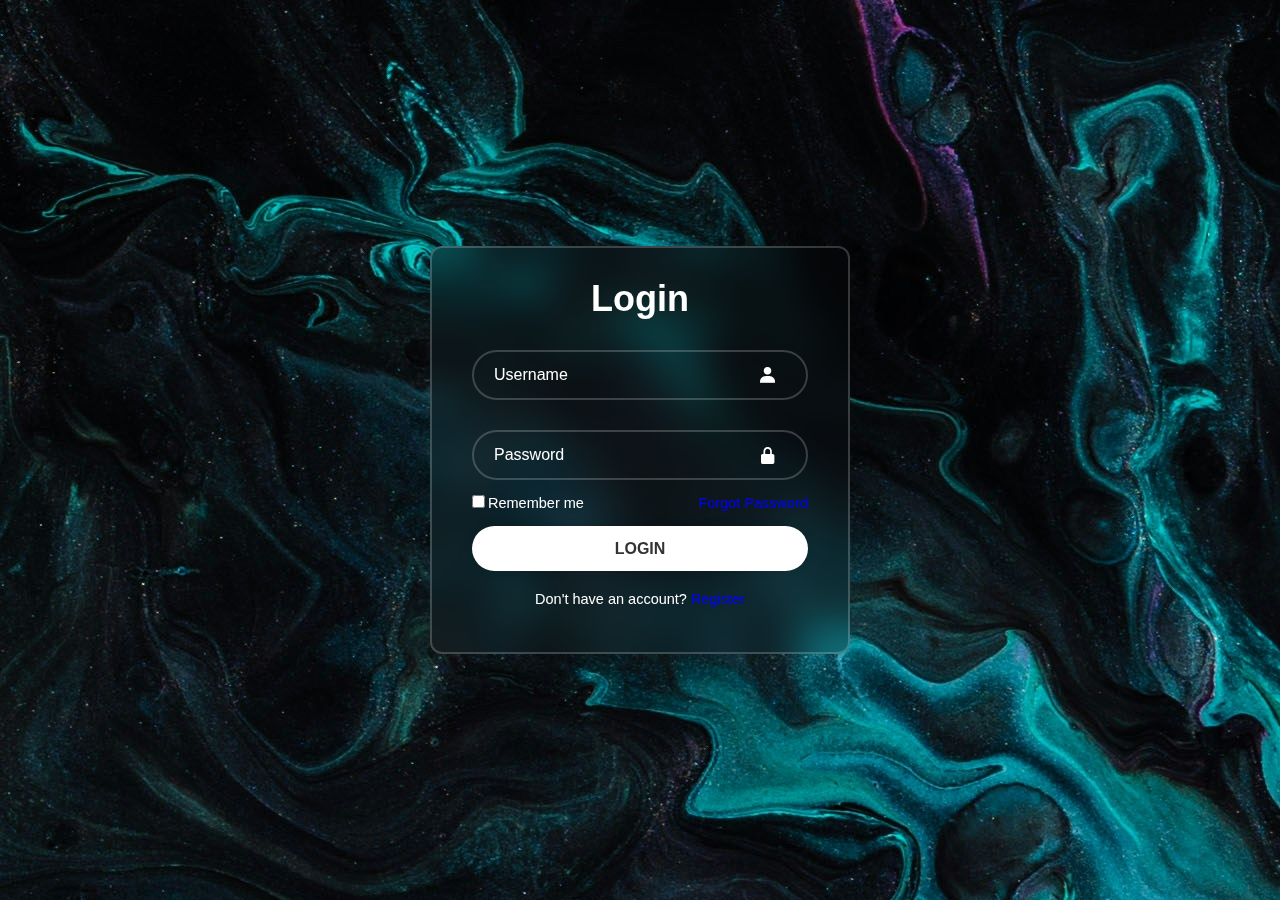
<file: index.html>
<!DOCTYPE html>
<html lang="en">
<head>
    <meta charset="UTF-8">
    <meta name="viewport" content="width=device-width, initial-scale=1.0">
    <title>Login</title>
    <link rel="stylesheet" href="/css/styles.css">
    <link href='https://unpkg.com/boxicons@2.1.4/css/boxicons.min.css' rel='stylesheet'>
</head>
<body>
    <div class="wrapped">
        <form action="./Welcome.html">
            <h1>Login</h1>
            <div class="input-box">
            <input type="text" placeholder="Username" required>
            <i class='bx bxs-user'></i>
            </div>
            <div class="input-box">
            <input type="password" placeholder="Password" required>
            <i class='bx bxs-lock-alt' ></i>
        </div>
        <div class="remember-forgot">
            <label><input type="checkbox">Remember me</label>
            <a href="#">Forgot Password</a>
           </div>
            <button type="submit" class="btn">LOGIN</button>
            <div class="register-link">
                <p>Don't have an account? <a href="#">Register</a></p>
            </div>
        </form>
    </div>
</body>
</html>
</file>
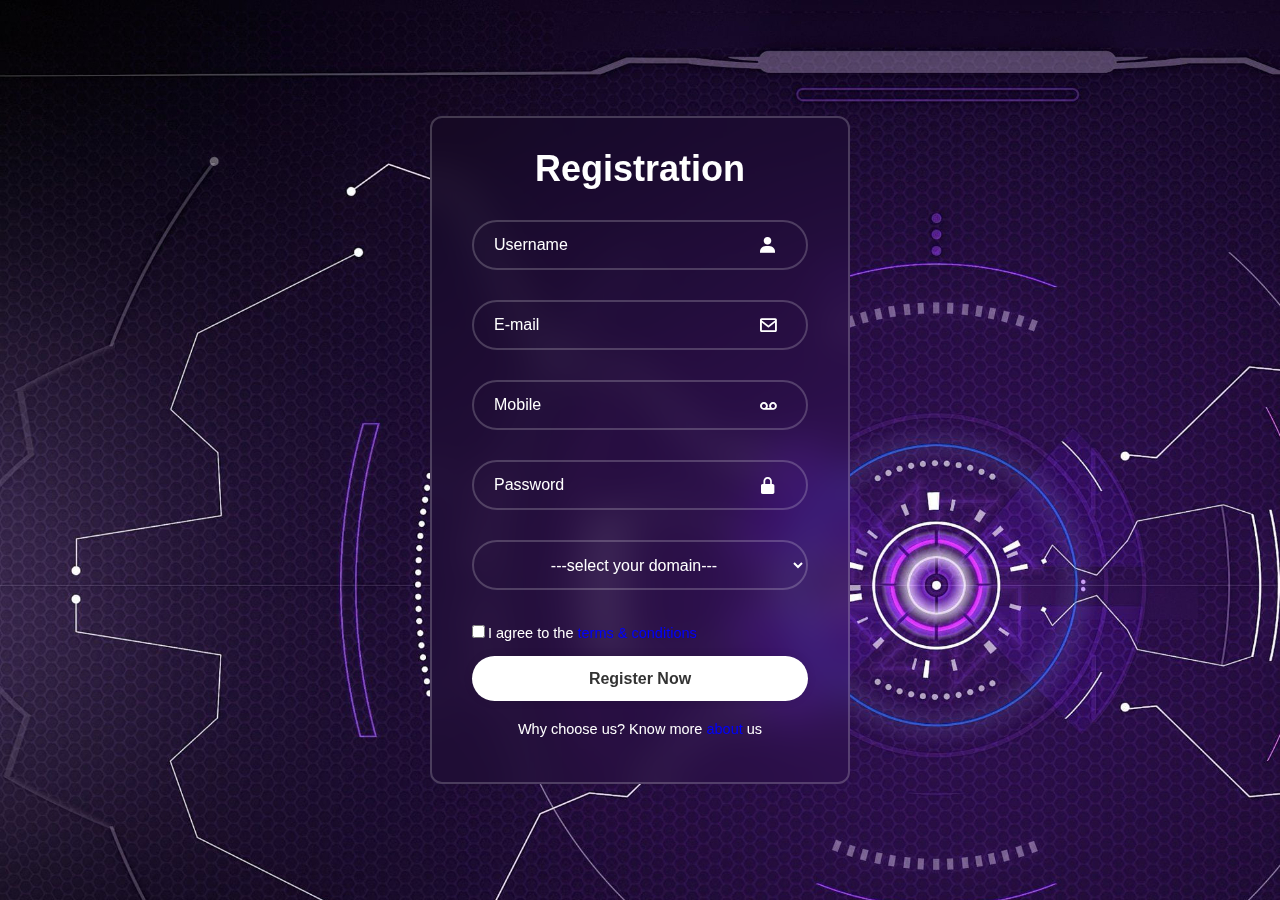
<file: Registration.html>
<!DOCTYPE html>
<html lang="en">
<head>
    <meta charset="UTF-8">
    <meta name="viewport" content="width=device-width, initial-scale=1.0">
    <title>Login</title>
    <link rel="stylesheet" href="css/style2.css">
    <link href='https://unpkg.com/boxicons@2.1.4/css/boxicons.min.css' rel='stylesheet'>
</head>
<body>
    <div class="wrapped">
        <form action="./Welcome.html">
            <h1>Registration</h1>
            <div class="input-box">
            <input type="text" placeholder="Username" required>
            <i class='bx bxs-user'></i>
            </div>
            <div class="input-box">
                <input type="email" placeholder="E-mail" required>
                <i class='bx bx-envelope'></i>
                </div>
                <div class="input-box">
                    <input type="tel" placeholder="Mobile" required>
                    <i class='bx bx-voicemail' ></i>
                    </div>
            <div class="input-box">
            <input type="password" placeholder="Password" required>
            <i class='bx bxs-lock-alt' ></i>
        </div>
        <select required>
            <option><p>---select your domain---</p></option>
            <option>Web Development</option>
            <option>Gaming & Simulation</option>
            <option>Social media & cybersecurity</option>
        </select>
        <div class="remember-forgot">
            <label><input type="checkbox">I agree to the <a href="./termsCondition.txt">terms & conditions</a></label>
           </div>
            <button type="submit" class="btn">Register Now</button>
            <div class="register-link">
                <p>Why choose us? Know more <a href="./about.html">about</a> us</p>
            </div>
        </form>
    </div>
</body>
</html>
</file>
<file: css/styles.css>
*{
    padding: 0;
    margin: 0;
    font-family:'Trebuchet MS', 'Lucida Sans Unicode', 'Lucida Grande', 'Lucida Sans', Arial, sans-serif ;
    box-sizing: border-box ;
}
body{
    display: flex;
    justify-content: center;
    align-items: center;
    min-height: 100vh;
    /* background-color: seagreen; */
    background-image: url(/src/3.jpg);

}
.wrapped{
    width: 420px;
    background: transparent;
    color: white;
    padding:30px 40px ;
    border-radius: 12px;
    border: 2px solid rgba(255,255,255,.2);
    backdrop-filter: blur(20px);
    transition: 500ms;
    
}

.wrapped:hover{
    width: 445px;
    background: transparent;
    color: white;
    padding:30px 40px ;
    border-radius: 12px;
    border-top-left-radius: 50px;
    border: 2px solid rgba(255,255,255,.2);
    backdrop-filter: blur(30px);
    transition: 500ms;
   
    
}



h1{
    font-size: 36px;
    text-align: center;
    transition: 500ms;
}
.wrapped:hover h1{
    font-size: 46px;
    text-align: center;
}

.input-box{
    width: 100%;
    height: 50px;
    /* background: yellow; */
    margin: 30px 0;
    position: relative;
}
.input-box input{
    width: 100%;
    height: 100%;
    background: transparent;
    border: none;
    outline: none;
    border: 2px solid rgba(255,255,255,.2);
    border-radius: 40px;
    font-size: 16px;
    color: #fff;
    padding: 20px 45px 20px 20px;
}
.input-box input::placeholder{
    color: white;
}
.input-box i{
    position: absolute;
    right: 20px;
    top: 30%;
    transform: translate(-50%);
    font-size: 20px;
}
.input-box:active{
    border: 3px solid blueviolet;
    border-radius: 40px;
}
.wrapped .remember-forgot{
    display: flex;
    justify-content: space-between;
    font-size: 14.5px;
    margin: -15px 0 15px;
}
.remember-forgot label input{
    accent-color: white;
    margin-right: 3px;
}
.remember-forgot a{
    color: blue;
    text-decoration: none;

}
.remember-forgot a:hover{
    text-decoration: underline;
    color: rgba(255, 0, 0, .7);
}
.wrapped .btn{
    width: 100%;
    height: 45px;
    background-color: #fff;
    border: none;
    outline: none;
    border-radius: 40px;
    box-shadow: 0 0 10px rgba(0, 0, 0, .1);
    cursor:pointer;
    font-size: 16px;
    color: #333;
    font-weight: 600;
}
.register-link{
    font-size: 14.5px;
    text-align: center;
    margin: 20px 0 15px;
}
.register-link p a{
    color: blue;
    text-decoration: none;
}
.register-link p a:hover{
    text-decoration: underline;
    color: blueviolet;
}
.wrapped .btn:active{
    background-color: blueviolet;
}

@media (max-width:480px){
    .wrapped{
        max-width: 320px;}
    }
</file>
<file: css/style2.css>
*{
    padding: 0;
    margin: 0;
    font-family:'Trebuchet MS', 'Lucida Sans Unicode', 'Lucida Grande', 'Lucida Sans', Arial, sans-serif ;
    box-sizing: border-box ;
}
body{
    display: flex;
    justify-content: center;
    align-items: center;
    min-height: 100vh;
    /* background-color: seagreen; */
    background-image: url(/assets/Registration.jpg);
}
.wrapped{
    width: 420px;
    background: transparent;
    color: white;
    padding:30px 40px ;
    border-radius: 12px;
    border: 2px solid rgba(255,255,255,.2);
    backdrop-filter: blur(20px);
}
h1{
    font-size: 36px;
    text-align: center;
}
.input-box{
    width: 100%;
    height: 50px;
    /* background: yellow; */
    margin: 30px 0;
    position: relative;
}
.input-box input{
    width: 100%;
    height: 100%;
    background: transparent;
    border: none;
    outline: none;
    border: 2px solid rgba(255,255,255,.2);
    border-radius: 40px;
    font-size: 16px;
    color: #fff;
    padding: 20px 45px 20px 20px;
}
.input-box input::placeholder{
    color: white;
}
.input-box i{
    position: absolute;
    right: 20px;
    top: 30%;
    transform: translate(-50%);
    font-size: 20px;
}
.input-box:active{
    border: 3px solid blueviolet;
    border-radius: 40px;
}
.wrapped .remember-forgot{
    display: flex;
    justify-content: space-between;
    font-size: 14.5px;
    margin: -15px 0 15px;
}
.remember-forgot label input{
    accent-color: white;
    margin-right: 3px;
}
.remember-forgot a{
    color: blue;
    text-decoration: none;

}
.remember-forgot a:hover{
    text-decoration: underline;
    color: rgba(255, 0, 0, .7);
}
.wrapped .btn{
    width: 100%;
    height: 45px;
    background-color: #fff;
    border: none;
    outline: none;
    border-radius: 40px;
    box-shadow: 0 0 10px rgba(0, 0, 0, .1);
    cursor:pointer;
    font-size: 16px;
    color: #333;
    font-weight: 600;
}
.register-link{
    font-size: 14.5px;
    text-align: center;
    margin: 20px 0 15px;
}
.register-link p a{
    color: blue;
    text-decoration: none;
}
.register-link p a:hover{
    text-decoration: underline;
    color: blueviolet;
}
.wrapped .btn:active{
    background-color: blueviolet;
}

@media (max-width:480px){
    .wrapped{
        max-width: 320px;}
label{
    margin-top: 50px;
}
select{
    width: 100%;
    height: 50px;
    background: transparent;
    border: none;
    outline: none;
    border: 2px solid rgba(255,255,255,.2);
    border-radius: 40px;
    font-size: 16px;
    color: white;
    padding: 0 20px;
}
option{
    color: black;
    background: transparent;
    font-size: 16px;

}
    }
    select{
        width: 100%;
        height: 50px;
        background: transparent;
        border: none;
        outline: none;
        border: 2px solid rgba(255,255,255,.2);
        border-radius: 40px;
        font-size: 16px;
        color: white;
        padding: 0 20px;
        text-align: center;
    }
    option{
        color: black;
        background: plum;
        font-size: 16px;
        width: 100%;
        height: 50px;
        background: transparent;
        border: none;
        outline: none;
        border: 2px solid rgba(255,255,255,.2);
        border-radius: 40px;
        font-size: 16px;
        padding: 0 20px;
        text-align: center;
    }
select:hover{
    border: 2px solid blueviolet;
}
label{
    margin-top: 50px;
}
</file>
